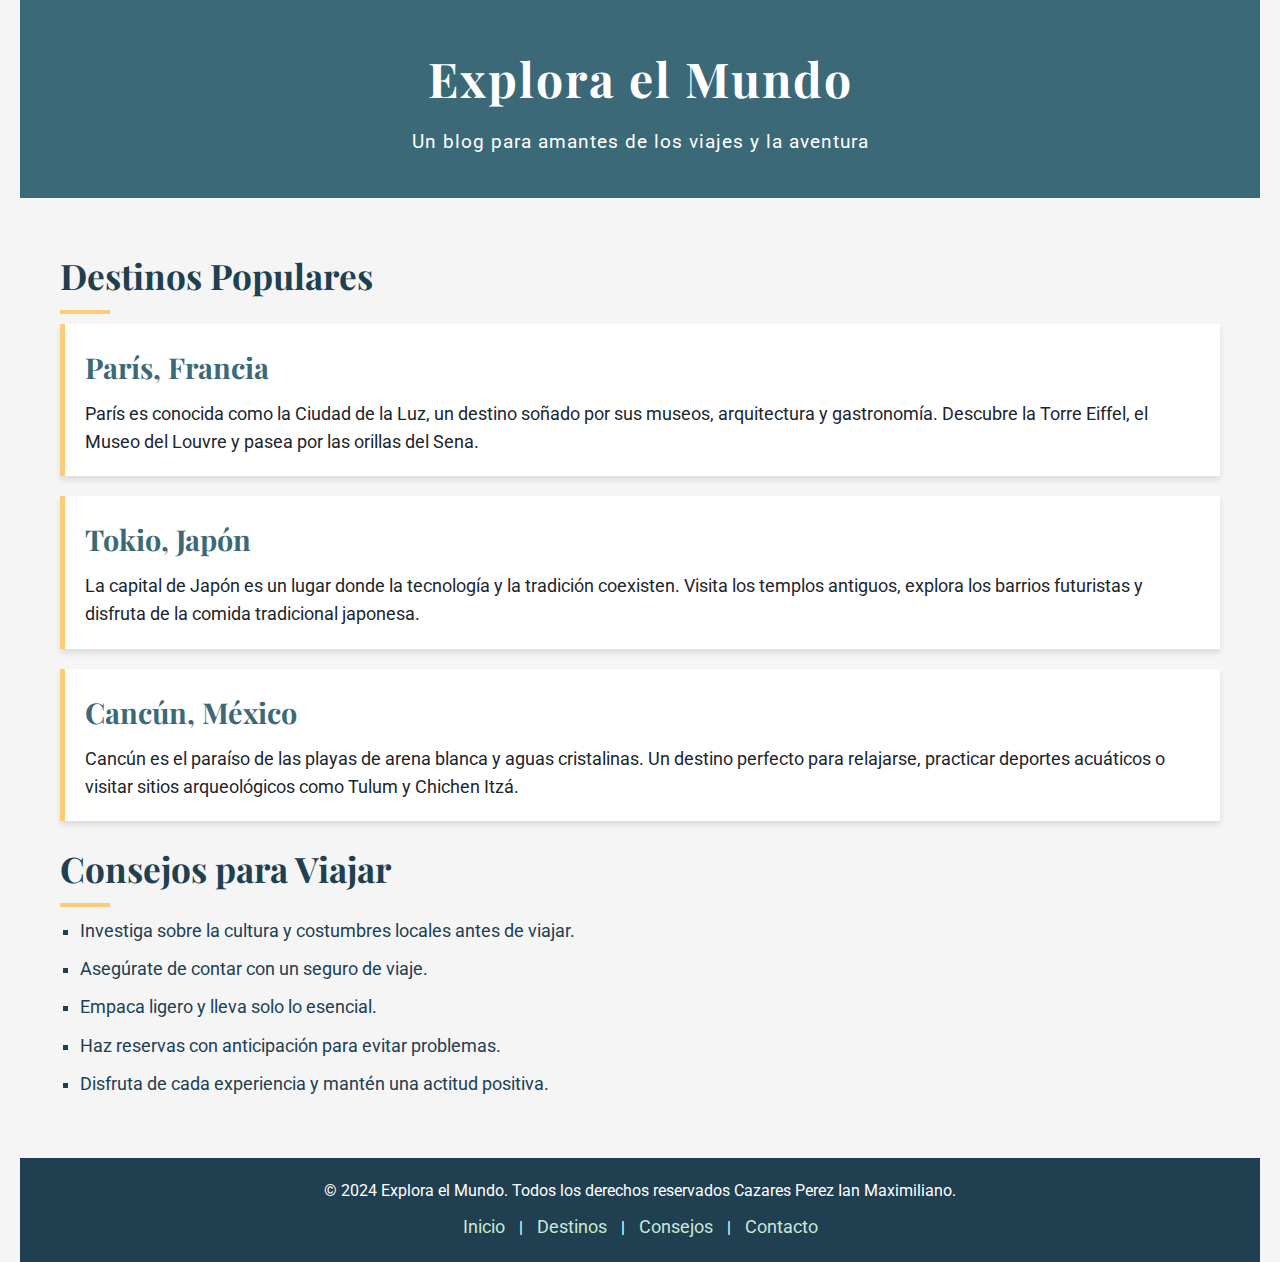
<file: Ejercicios de clase 2 pagina web/ejercicio de clase 2.html>
<!DOCTYPE html>
<html lang="es">
<head>
    <!-- Meta Tags -->
    <meta charset="UTF-8">
    <meta name="viewport" content="width=device-width, initial-scale=1.0">
    <meta name="description" content="Blog sobre viajes y turismo, consejos para viajar y descubrir nuevos destinos.">
    <meta name="keywords" content="viajes, turismo, aventura, destinos, vacaciones">
    <meta name="author" content="Tu Nombre">

    <!-- Título -->
    <title>Explora el Mundo - Blog de Viajes</title>

    <!-- Favicon -->
    <link rel="icon" href="images/favicon.png" type="image/png">

    <!-- Link a hoja de estilos externa -->
    <link rel="stylesheet" href="styles.css">

    <!-- Web Fonts -->
    <link rel="preconnect" href="https://fonts.googleapis.com">
    <link rel="preconnect" href="https://fonts.gstatic.com" crossorigin>
    <link href="https://fonts.googleapis.com/css2?family=Roboto:wght@300;400;700&family=Playfair+Display:wght@400;700&display=swap" rel="stylesheet">
</head>
<body>
    <!-- Encabezado del sitio -->
    <header>
        <h1>Explora el Mundo</h1>
        <p>Un blog para amantes de los viajes y la aventura</p>
    </header>

    <!-- Sección principal de contenido -->
    <main>
        <section>
            <h2>Destinos Populares</h2>
            <article>
                <h3>París, Francia</h3>
                <p>París es conocida como la Ciudad de la Luz, un destino soñado por sus museos, arquitectura y gastronomía. Descubre la Torre Eiffel, el Museo del Louvre y pasea por las orillas del Sena.</p>
            </article>

            <article>
                <h3>Tokio, Japón</h3>
                <p>La capital de Japón es un lugar donde la tecnología y la tradición coexisten. Visita los templos antiguos, explora los barrios futuristas y disfruta de la comida tradicional japonesa.</p>
            </article>

            <article>
                <h3>Cancún, México</h3>
                <p>Cancún es el paraíso de las playas de arena blanca y aguas cristalinas. Un destino perfecto para relajarse, practicar deportes acuáticos o visitar sitios arqueológicos como Tulum y Chichen Itzá.</p>
            </article>
        </section>

        <section>
            <h2>Consejos para Viajar</h2>
            <ul>
                <li>Investiga sobre la cultura y costumbres locales antes de viajar.</li>
                <li>Asegúrate de contar con un seguro de viaje.</li>
                <li>Empaca ligero y lleva solo lo esencial.</li>
                <li>Haz reservas con anticipación para evitar problemas.</li>
                <li>Disfruta de cada experiencia y mantén una actitud positiva.</li>
            </ul>
        </section>
    </main>

    <!-- Pie de página -->
    <footer>
        <p>&copy; 2024 Explora el Mundo. Todos los derechos reservados Cazares Perez Ian Maximiliano.</p>
        <nav>
            <a href="#">Inicio</a> | 
            <a href="#">Destinos</a> | 
            <a href="#">Consejos</a> | 
            <a href="#">Contacto</a>
        </nav>
    </footer>
</body>
</html>
</file>
<file: Ejercicios de clase 2 pagina web/styles.css>
/* Variables de colores y sombras */
:root {
    --primary-color: #3b6978;
    --secondary-color: #204051;
    --accent-color: #cae8d5;
    --text-color: #1b262c;
    --background-color: #f5f5f5;
    --highlight-color: #ffcb74;
    --transition: all 0.3s ease;
  }
  
  /* Estilo global */
  * {
    margin: 0;
    padding: 0;
    box-sizing: border-box;
  }
  
  body {
    font-family: 'Roboto', sans-serif;
    color: var(--text-color);
    background-color: var(--background-color);
    line-height: 1.6;
    padding: 0 20px;
  }
  
  /* Encabezado */
  header {
    background-color: var(--primary-color);
    color: white;
    text-align: center;
    padding: 40px 0;
    margin-bottom: 30px;
  }
  
  header h1 {
    font-family: 'Playfair Display', serif;
    font-size: 3rem;
    margin-bottom: 10px;
    letter-spacing: 2px;
  }
  
  header p {
    font-size: 1.2rem;
    letter-spacing: 1px;
  }
  
  /* Sección principal */
  main {
    max-width: 1200px;
    margin: 0 auto;
    padding: 20px;
  }
  
  /* Estilo de artículos */
  section h2 {
    font-family: 'Playfair Display', serif;
    font-size: 2.2rem;
    color: var(--secondary-color);
    margin-bottom: 20px;
    position: relative;
  }
  
  section h2::after {
    content: '';
    width: 50px;
    height: 4px;
    background-color: var(--highlight-color);
    position: absolute;
    bottom: -10px;
    left: 0;
  }
  
  article {
    background-color: white;
    margin-bottom: 20px;
    padding: 20px;
    border-left: 5px solid var(--highlight-color);
    box-shadow: 0 4px 6px rgba(0, 0, 0, 0.1);
    transition: var(--transition);
  }
  
  article:hover {
    transform: translateY(-5px);
    box-shadow: 0 8px 16px rgba(0, 0, 0, 0.1);
  }
  
  article h3 {
    font-family: 'Playfair Display', serif;
    color: var(--primary-color);
    margin-bottom: 10px;
    font-size: 1.8rem;
  }
  
  article p {
    color: var(--text-color);
    font-size: 1.1rem;
  }
  
  /* Consejos de viaje */
  ul {
    list-style-type: square;
    margin-left: 20px;
    color: var(--secondary-color);
  }
  
  ul li {
    font-size: 1.1rem;
    margin-bottom: 10px;
  }
  
  /* Pie de página */
  footer {
    background-color: var(--secondary-color);
    color: white;
    text-align: center;
    padding: 20px 0;
    margin-top: 30px;
  }
  
  footer p {
    margin-bottom: 10px;
  }
  
  footer nav a {
    color: var(--accent-color);
    text-decoration: none;
    margin: 0 10px;
    font-size: 1.1rem;
    transition: var(--transition);
  }
  
  footer nav a:hover {
    color: var(--highlight-color);
  }
  
  /* Responsive Design */
  @media (max-width: 768px) {
    header h1 {
      font-size: 2.5rem;
    }
  
    article h3 {
      font-size: 1.5rem;
    }
  
    section h2 {
      font-size: 1.8rem;
    }
  }
</file>
